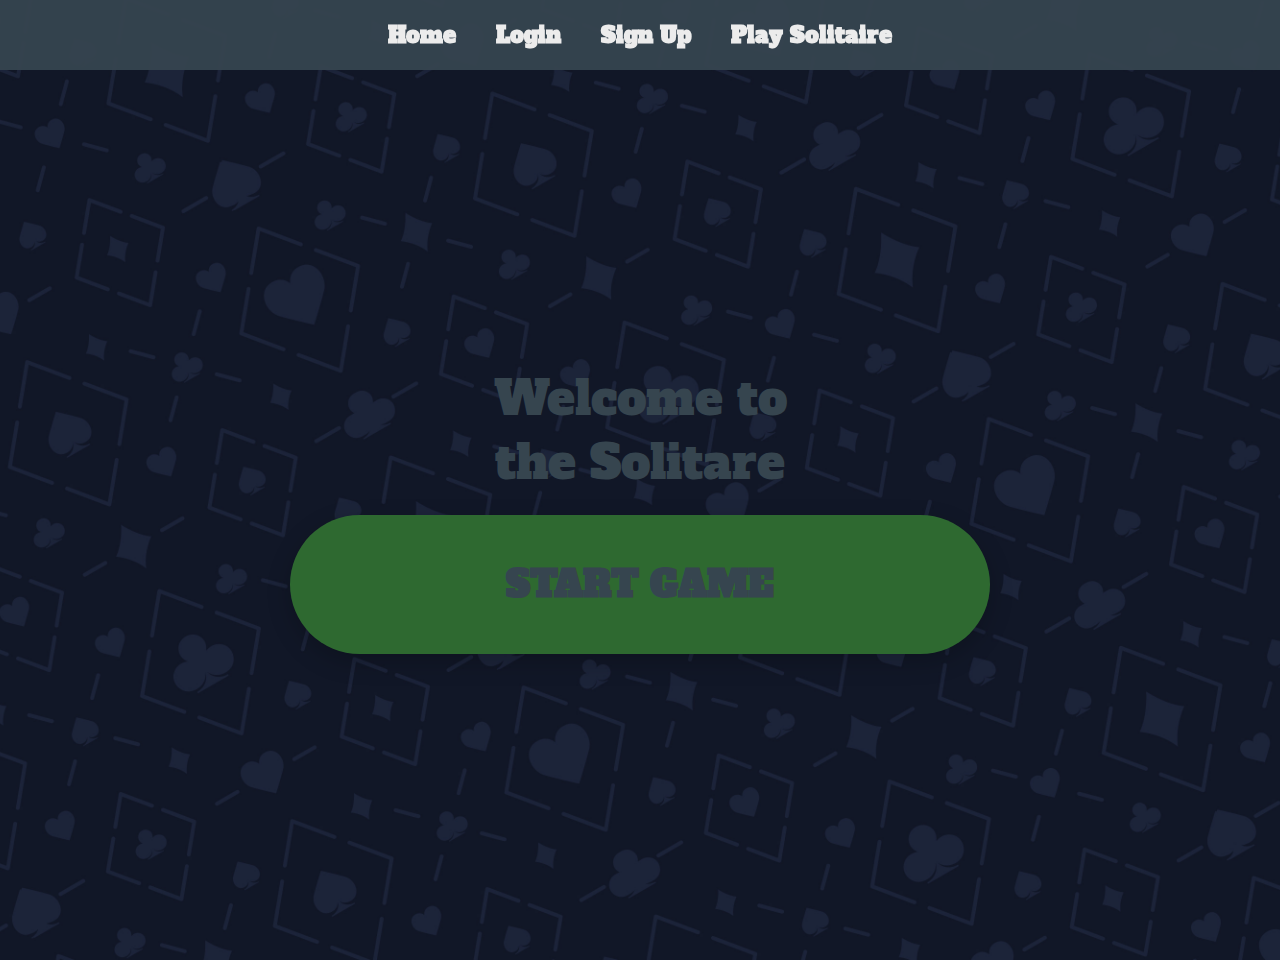
<file: solitare/index/index.html>
<!doctype html>
<html lang="en">
<head>
    <meta charset="utf-8">
    <meta name="viewport" content="width=device-width, initial-scale=1">
    <script type="text/javascript" src="index.js"></script>
    <link rel="stylesheet" href="index.css" defer>
    <title>Home-Solitaire</title>
</head>
<body>
    <nav class="navbar">
        <a href="../index/index.html">Home</a>
        <a href="../login/login.html">Login</a>
        <a href="../singup/singup.html">Sign Up</a>
        <a href="../game/solitare.html">Play Solitaire</a>
    </nav>
    <form id="'form">
    <div class="wrapper">
        <div class="title">
            <p>Welcome to</p>
            <p>the Solitare</p>
        </div>
        <div class="button">
            <button type="submit" id="start-btn">Start Game</button>
        </div>
    </div>
    </form>
</body>
</html>
</file>
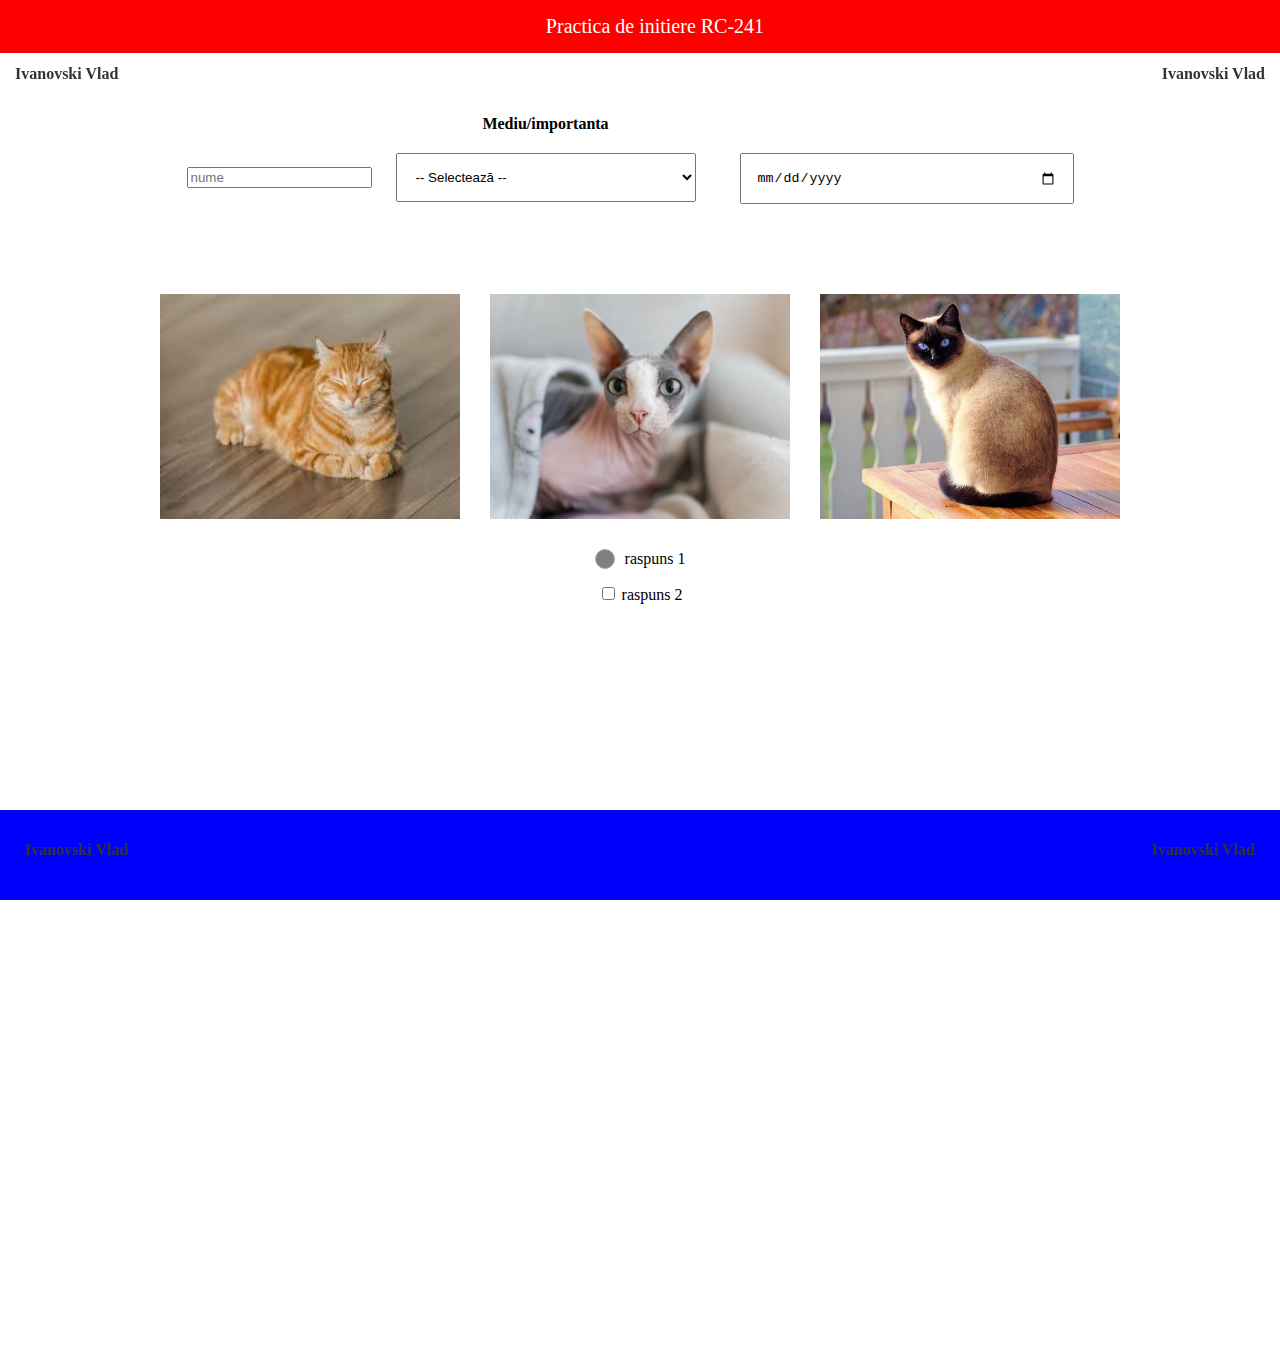
<file: HTML/practica.html>
<!DOCTYPE html>
<html lang="ro">
<head>
  <meta charset="UTF-8">
  <meta name="viewport" content="width=device-width, initial-scale=1.0">
  <title>Practica de initiere RC-241</title>
  <style>
    body 
    {
      font-family: "Comic Sans MS";
      margin: 0;
      padding: 0;
      position: relative;
      min-height: 150vh;
    }

    .navbar 
    {
      background-color: red;
      color: white;
      text-align: center;
      padding: 15px;
      font-size: 20px;
      position: fixed;
      top: 0;
      width: 100%;
      z-index: 999;
    }

    .corner-name 
    {
      position: fixed;
      color: #333;
      font-weight: bold;
      z-index: 998;
    }

    .top-left 
    { 
        top: 65px; left: 15px; 
    }

    .top-right
    { 
        top: 65px; right: 15px; 
    }

    .bottom-left-footer 
    {
        bottom: 25px; left: 25px;
    }

    .bottom-right-footer 
    { 
        bottom: 25px; right: 25px; 
    }

    .container 
    {
      padding: 90px 15px 40px;
      text-align: center;
    }

    input[type="password"], select, input[type="date"] 
    {
      margin: 20px;
      padding: 15px;
      width: 300px;
    }

    .dropdown-container 
    {
      margin-top: 25px;
      display: inline-block;
    }

    .calendar-container 
    {
      display: inline-block;
      margin-top: 25px;
    }

    .images-row 
    {
      display: flex;
      justify-content: center;
      gap: 30px;
      margin: 30px 0;
    }

    .images-row img 
    {
      width: 300px;
      height: auto;
    }

    .round-button 
    {
      width: 20px;
      height: 20px;
      border-radius: 50%;
      background-color: gray;
      border: 1px solid #aaa;
      cursor: pointer;
    }

    .round-button.active 
    {
      background-color: green;
    }

    .checkbox-section 
    {
      margin-top: 15px;
    }

    footer 
    {
        background-color: blue;
        padding: 45px;
        text-align: center;
        width: 100%;
        position: fixed;
        bottom: 0;
        z-index: 999;
        }

    .centered-row
    {
        display: flex;
        justify-content: center;
        align-items: center;
        margin-top: 20px;
        gap: 10px;
        flex-wrap: wrap;
        text-align: center;
    }

.checkbox-section 
{
  text-align: center;
  margin-top: 15px;
}
  </style>

</head>
<body>
  <div class="navbar">Practica de initiere RC-241</div>

  <div class="corner-name top-left">Ivanovski Vlad</div>
  <div class="corner-name top-right">Ivanovski Vlad</div>

    <div class="container">
        <div class="input-row">
          <input type="name" placeholder="nume" onclick="this.placeholder=''">
      
          <div class="dropdown-container">
            <label for="mediu"><strong>Mediu/importanta</strong></label><br>
            <select id="mediu">
              <option disabled selected>-- Selectează --</option>
              <option>Important</option>
              <option>Mai putin Important</option>
            </select>
          </div>
      
          <input type="date">
        </div>
      </div>

   

    <div class="images-row">
      <img src="cat1.jpg" alt="Imagine 1">
      <img src="cat2.png" alt="Imagine 2">
      <img src="cat3.png" alt="Imagine 3">
    </div>

    
      <div class="centered-row">
        <button class="round-button" onclick="toggleActive(this)"></button>
        <span>raspuns 1</span>
      </div>
      
      <div class="checkbox-section">
        <input type="checkbox" id="raspuns">
        <label for="raspuns">raspuns 2</label>
      </div>
  </div>

  <footer>
    <div class="footer"></div>
    <div class="corner-name bottom-left-footer"><p>Ivanovski Vlad</p></div>
    <div class="corner-name bottom-right-footer"><p>Ivanovski Vlad</p></div>  
  </footer>

  <script>
    function toggleActive(btn) 
    {
      btn.classList.toggle('active');
    }
  </script>
</body>
</html>
</file>
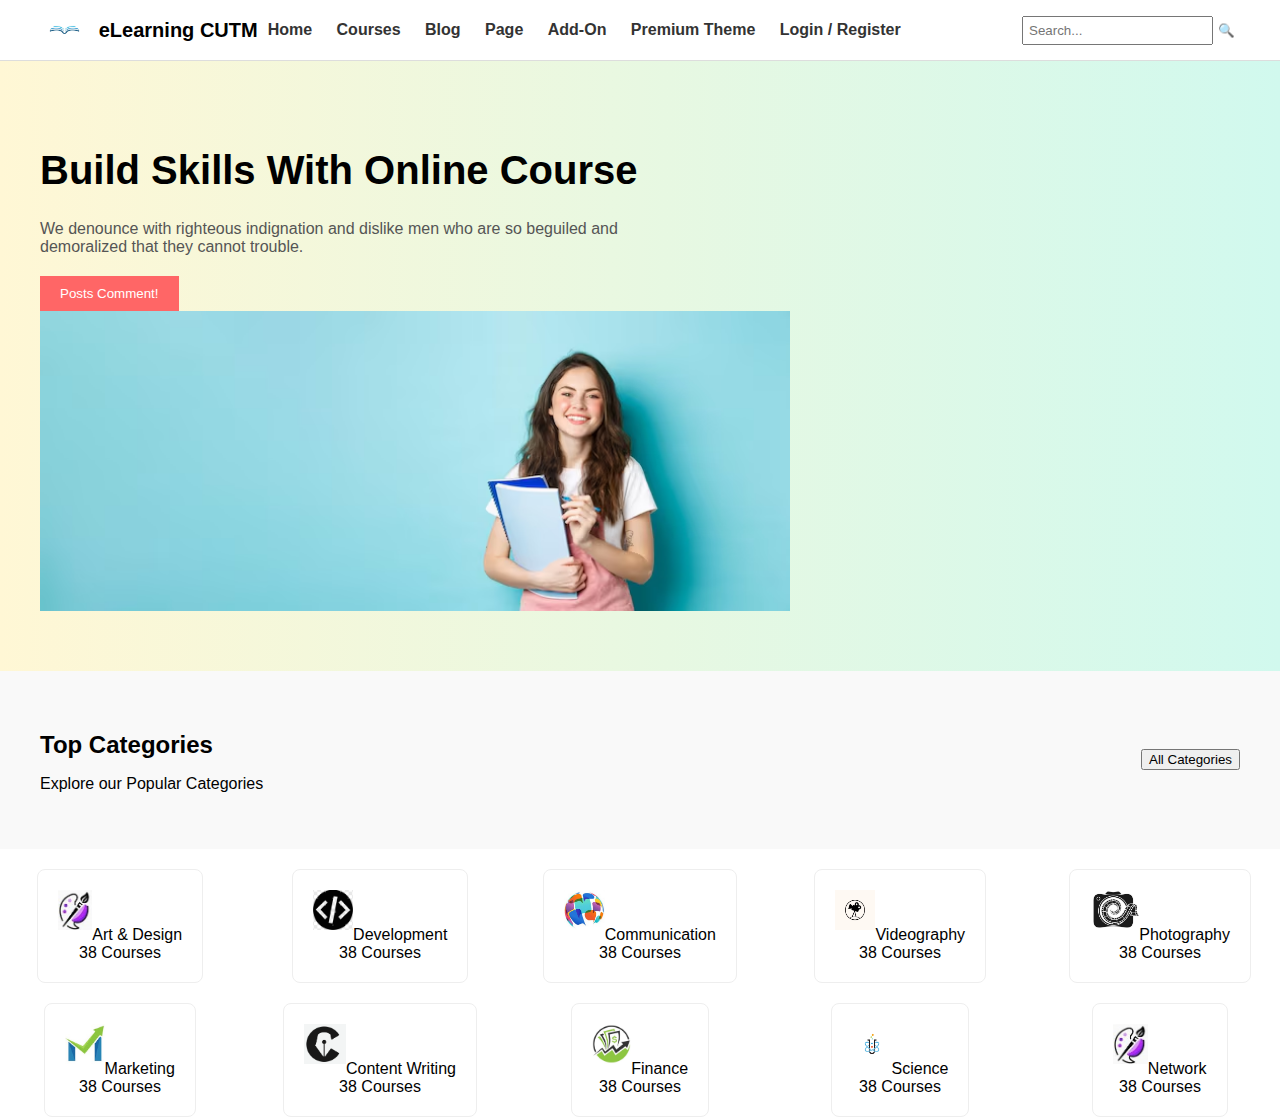
<file: HTML2/cutm.html>
<!DOCTYPE html>
<html lang="en">
<head>
  <meta charset="UTF-8">
  <meta name="viewport" content="width=device-width, initial-scale=1.0">
  <title>eLearning CUTM - Home</title>
  <style>
    body 
    {
      font-family: Arial, sans-serif;
      margin: 0;
    }
    .navbar 
    {
      display: flex;
      justify-content: space-between;
      align-items: center;
      padding: 10px 40px;
      background-color: #fff;
      border-bottom: 1px solid #ddd;
    }
    .navbar-left 
    {
      display: flex;
      align-items: center;
    }
    .site-title 
    {
      font-weight: bold;
      font-size: 20px;
      margin-left: 10px;
    }
    .navbar nav a 
    {
      margin: 0 10px;
      text-decoration: none;
      color: #333;
      font-weight: bold;
    }
    .navbar img 
    {
      height: 40px;
    }
    .search-bar 
    {
      display: flex;
      align-items: center;
    }
    .search-bar input 
    {
      padding: 5px;
    }
    .search-bar button 
    {
      padding: 5px;
      background: none;
      border: none;
      cursor: pointer;
    }
    .hero 
    {
      display: flex;
      align-items: center;
      justify-content: space-between;
      padding: 60px 40px;
      background: linear-gradient(to right, #fff7d5, #d1f9ee);
      flex-wrap: wrap;
    }
    .hero-text 
    {
      max-width: 50%;
    }
    .hero-text h1 
    {
      font-size: 40px;
    }
    .hero-text p 
    {
      margin: 20px 0;
      color: #555;
    }
    .hero-text button 
    {
      padding: 10px 20px;
      background-color: #f66;
      border: none;
      color: #fff;
      cursor: pointer;
    }
    .categories 
    {
      padding: 40px;
      background-color: #f9f9f9;
      display: flex;
      justify-content: space-between;
      align-items: center;
      flex-wrap: wrap;
    }
    .categories-left 
    {
      max-width: 70%;
    }
    .categories-right 
    {
      text-align: right;
      display: flex;
      align-items: center;
      gap: 10px;
    }
    .categories h2 
    {
      margin-bottom: 10px;
    }
    .categories-grid 
    {
      display: grid;
      grid-template-columns: repeat(5, 1fr);
      gap: 20px;
      margin-top: 20px;
      justify-items: center;
    }
    .category 
    {
      background-color: #fff;
      padding: 20px;
      border: 1px solid #eee;
      text-align: center;
      border-radius: 8px;
    }
    .category img 
    {
      height: 40px;
      margin-bottom: 10px;
    }
  </style>
</head>
<body>
  <div class="navbar">
    <div class="navbar-left">
      <img src="carte.jpg" alt="Logo">
      <span class="site-title">eLearning CUTM</span>
      <nav>
        <a href="#">Home</a>
        <a href="#">Courses</a>
        <a href="#">Blog</a>
        <a href="#">Page</a>
        <a href="#">Add-On</a>
        <a href="#">Premium Theme</a>
        <a href="#">Login / Register</a>
      </nav>
    </div>
    <div class="search-bar">
      <input type="text" placeholder="Search...">
      <button>🔍</button>
    </div>
  </div>

  <section class="hero">
    <div class="hero-text">
      <h1>Build Skills With Online Course</h1>
      <p>We denounce with righteous indignation and dislike men who are so beguiled and demoralized that they cannot trouble.</p>
      <button>Posts Comment!</button>
    </div>
    <img src="fata.png" alt="Student" height="300">
  </section>

  <section class="categories">
    <div class="categories-left">
      <h2>Top Categories</h2>
      <p>Explore our Popular Categories</p>
    </div>
    <div class="categories-right">
      <button>All Categories</button>
    </div>
  </section>

  <section class="categories-grid">
    <div class="category"><img src="arta.jpg" alt="Art">Art & Design<br>38 Courses</div>
    <div class="category"><img src="cod.jpg" alt="Development">Development<br>38 Courses</div>
    <div class="category"><img src="comunicatie.jpg" alt="Communication">Communication<br>38 Courses</div>
    <div class="category"><img src="video.png" alt="Videography">Videography<br>38 Courses</div>
    <div class="category"><img src="cinema.jpg" alt="Photography">Photography<br>38 Courses</div>
    <div class="category"><img src="marketing.jpg" alt="Marketing">Marketing<br>38 Courses</div>
    <div class="category"><img src="content.png" alt="Content Writing">Content Writing<br>38 Courses</div>
    <div class="category"><img src="finanta.jpg" alt="Finance">Finance<br>38 Courses</div>
    <div class="category"><img src="stiinta.jpg" alt="Science">Science<br>38 Courses</div>
    <div class="category"><img src="arta.jpg" alt="Network">Network<br>38 Courses</div>
  </section>
</body>
</html>
</file>
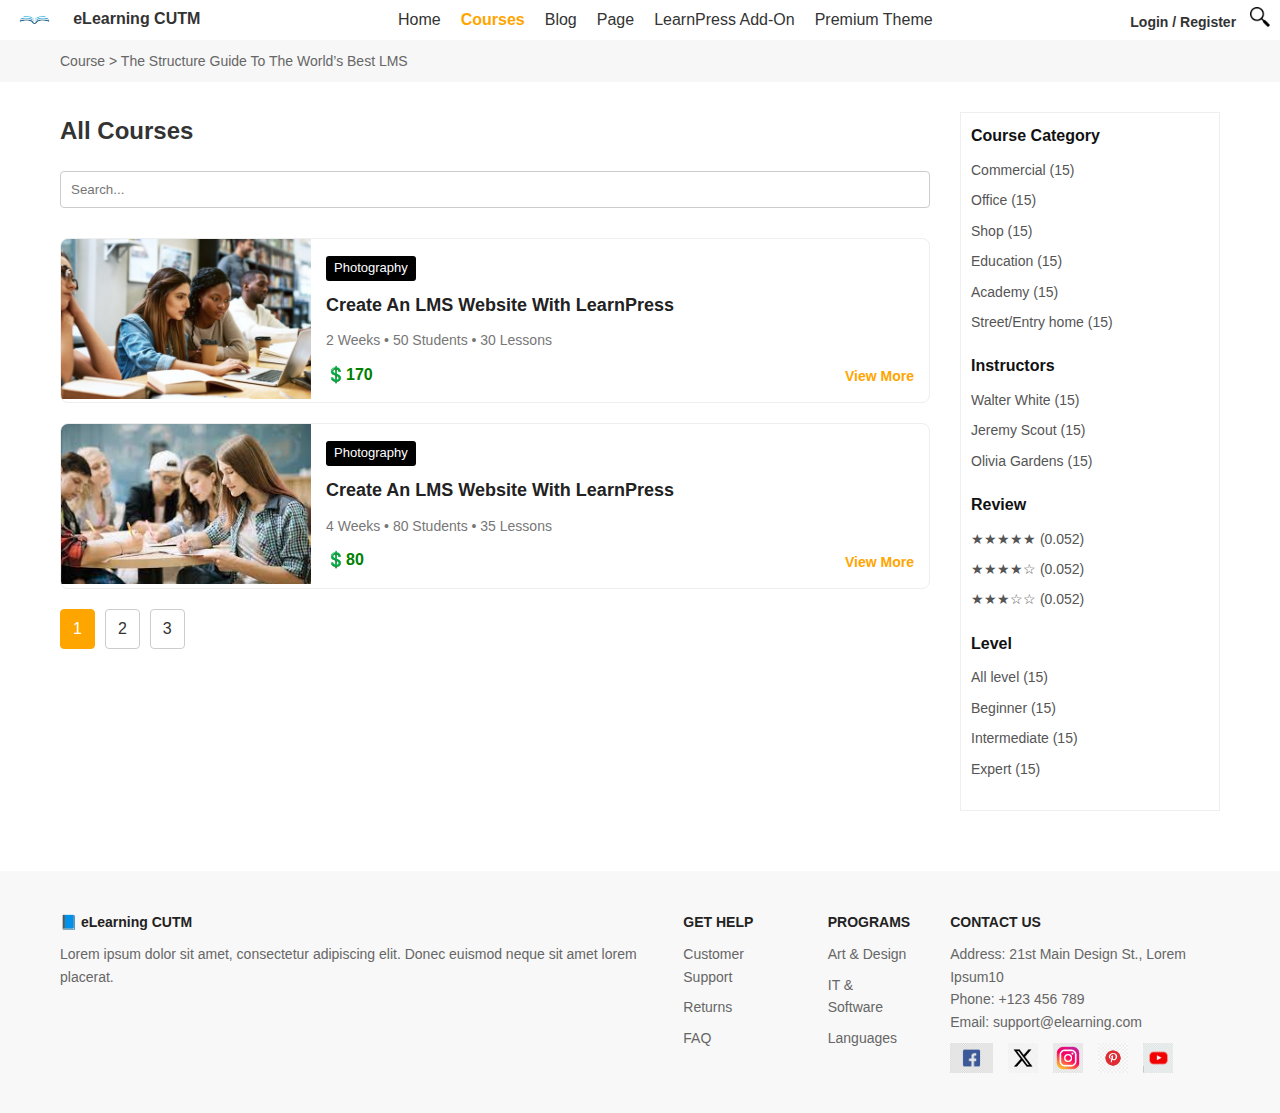
<file: HTML2/cutm_curse.html>
<!DOCTYPE html>
<html lang="en">
<head>
  <meta charset="UTF-8" />
  <meta name="viewport" content="width=device-width, initial-scale=1.0"/>
  <title>All Courses - eLearning CUTM</title>
  <style>
    * {
      margin: 0;
      padding: 0;
      box-sizing: border-box;
    }

    body {
      font-family: 'Inter', sans-serif;
      background-color: #fff;
      color: #333;
      line-height: 1.6;
    }

    a {
      text-decoration: none;
      color: inherit;
    }

    ul {
      list-style: none;
    }

    .container {
      width: 1200px;
      margin: 0 auto;
      padding: 0 20px;
    }

    .navbar {
      margin: 0 10px;
      text-decoration: none;
      color: #333;
      font-weight: bold;
      display: flex;
      justify-content: space-between;
      align-items: center;
    }

    .navbar-left img {
      height: 40px;
      width: auto;
      margin-right: 10px;
      vertical-align: middle;
    }

    .logo {
      font-weight: 700;
      font-size: 20px;
    }

    .nav-links {
      display: flex;
      gap: 20px;
    }

    .nav-links li {
      font-weight: 500;
    }

    .nav-links li.active a {
      color: orange;
      font-weight: 700;
    }

    .auth {
      font-size: 14px;
    }

    .search-icon {
      margin-left: 10px;
      cursor: pointer;
    }

    .breadcrumb {
      background: #f7f7f7;
      padding: 10px 0;
      font-size: 14px;
      color: #666;
    }

    .main-content {
      display: flex;
      flex-direction: row-reverse; /* Swaps sidebar to the right */
      margin: 30px auto;
      gap: 30px;
    }

    .sidebar {
      width: 260px;
      background: #fff;
      padding: 10px;
      border: 1px solid #eee;
    }

    .sidebar h3 {
      font-size: 16px;
      margin-bottom: 10px;
      color: #111;
    }

    .sidebar ul {
      margin-bottom: 20px;
    }

    .sidebar li {
      font-size: 14px;
      margin-bottom: 8px;
      color: #555;
    }

    .courses {
      flex: 1;
    }

    .courses h2 {
      font-size: 24px;
      margin-bottom: 20px;
    }

    .search-bar input {
      width: 100%;
      padding: 10px;
      margin-bottom: 30px;
      border: 1px solid #ccc;
      border-radius: 4px;
    }

    .course-card {
      display: flex;
      border: 1px solid #eee;
      border-radius: 8px;
      overflow: hidden;
      margin-bottom: 20px;
      transition: box-shadow 0.3s;
    }

    .course-card:hover {
      box-shadow: 0 2px 10px rgba(0, 0, 0, 0.05);
    }

    .course-card img {
      width: 250px;
      height: 160px;
      object-fit: cover;
    }

    .course-details {
      padding: 15px;
      position: relative;
      flex: 1;
    }

    .course-details .label {
      display: inline-block;
      font-size: 13px;
      background: #000;
      color: #fff;
      padding: 2px 8px;
      border-radius: 3px;
      margin-bottom: 10px;
    }

    .course-details h3 {
      font-size: 18px;
      margin-bottom: 10px;
      color: #222;
    }

    .meta {
      font-size: 14px;
      color: #777;
      margin-bottom: 10px;
    }

    .price {
      font-weight: bold;
      color: green;
    }

    .view-more {
      position: absolute;
      bottom: 15px;
      right: 15px;
      color: orange;
      font-weight: 600;
      font-size: 14px;
    }

    .pagination {
      margin-top: 20px;
      display: flex;
      gap: 10px;
    }

    .pagination a {
      padding: 6px 12px;
      border: 1px solid #ccc;
      border-radius: 4px;
      color: #333;
      font-weight: 500;
    }

    .pagination a.active {
      background: orange;
      color: white;
      border-color: orange;
    }

    .footer {
      background: #f8f8f8;
      margin-top: 60px;
      padding: 40px 0;
      font-size: 14px;
      color: #666;
    }

    .footer-content {
      display: flex;
      justify-content: space-between;
      gap: 40px;
    }

    .footer h4 {
      margin-bottom: 10px;
      color: #222;
      font-weight: 600;
    }

    .footer ul li {
      margin-bottom: 8px;
    }

    .socials {
      margin-top: 10px;
      font-size: 18px;
      display: flex;
      gap: 15px;
    }

    .socials img {
      height: 30px;
      width: auto;
      cursor: pointer;
    }
    .search-icon {
  margin-left: 10px;
  cursor: pointer;
  height: 20px;   /* sau altă valoare, gen 16px */
  width: 20px;
  object-fit: contain;
}
  </style>
</head>
<body>

  <header class="navbar">
    <div class="navbar-left">
      <img src="carte.jpg" alt="Logo">
      <span class="site-title">eLearning CUTM</span>
    </div>
    <ul class="nav-links">
      <li><a href="index.html">Home</a></li>
      <li class="active"><a href="courses.html">Courses</a></li>
      <li><a href="#">Blog</a></li>
      <li><a href="#">Page</a></li>
      <li><a href="#">LearnPress Add-On</a></li>
      <li><a href="#">Premium Theme</a></li>
    </ul>
    <div class="auth">
        Login / Register
        <img src="lupa.png" alt="Search" class="search-icon">
      </div>
  </header>

  <div class="breadcrumb">
    <div class="container">
      <p>Course > The Structure Guide To The World’s Best LMS</p>
    </div>
  </div>

  <main class="container main-content">
    <aside class="sidebar">
      <h3>Course Category</h3>
      <ul>
        <li>Commercial (15)</li>
        <li>Office (15)</li>
        <li>Shop (15)</li>
        <li>Education (15)</li>
        <li>Academy (15)</li>
        <li>Street/Entry home (15)</li>
      </ul>

      <h3>Instructors</h3>
      <ul>
        <li>Walter White (15)</li>
        <li>Jeremy Scout (15)</li>
        <li>Olivia Gardens (15)</li>
      </ul>

      <h3>Review</h3>
      <ul>
        <li>★★★★★ (0.052)</li>
        <li>★★★★☆ (0.052)</li>
        <li>★★★☆☆ (0.052)</li>
      </ul>

      <h3>Level</h3>
      <ul>
        <li>All level (15)</li>
        <li>Beginner (15)</li>
        <li>Intermediate (15)</li>
        <li>Expert (15)</li>
      </ul>
    </aside>

    <section class="courses">
      <h2>All Courses</h2>
      <div class="search-bar">
        <input type="text" placeholder="Search..." />
      </div>

      <div class="course-card">
        <img src="cursa1.jpg" alt="Course Thumbnail" />
        <div class="course-details">
          <span class="label">Photography</span>
          <h3>Create An LMS Website With LearnPress</h3>
          <div class="meta">
            <span>2 Weeks</span> • <span>50 Students</span> • <span>30 Lessons</span>
          </div>
          <div class="price">💲170 </div>
          <a href="#" class="view-more">View More</a>
        </div>
      </div>

      <div class="course-card">
        <img src="cursa2.jpg" alt="Course Thumbnail" />
        <div class="course-details">
          <span class="label">Photography</span>
          <h3>Create An LMS Website With LearnPress</h3>
          <div class="meta">
            <span>4 Weeks</span> • <span>80 Students</span> • <span>35 Lessons</span>
          </div>
          <div class="price">💲80 </div>
          <a href="#" class="view-more">View More</a>
        </div>
      </div>

      <div class="pagination">
        <a href="#" class="active">1</a>
        <a href="#">2</a>
        <a href="#">3</a>
      </div>
    </section>
  </main>

  <footer class="footer">
    <div class="container footer-content">
      <div>
        <h4>📘 eLearning CUTM</h4>
        <p>Lorem ipsum dolor sit amet, consectetur adipiscing elit. Donec euismod neque sit amet lorem placerat.</p>
      </div>
      <div>
        <h4>GET HELP</h4>
        <ul>
          <li>Customer Support</li>
          <li>Returns</li>
          <li>FAQ</li>
        </ul>
      </div>
      <div>
        <h4>PROGRAMS</h4>
        <ul>
          <li>Art & Design</li>
          <li>IT & Software</li>
          <li>Languages</li>
        </ul>
      </div>
      <div>
        <h4>CONTACT US</h4>
        <p>Address: 21st Main Design St., Lorem Ipsum10</p>
        <p>Phone: +123 456 789</p>
        <p>Email: support@elearning.com</p>
        <div class="socials">
          <img src="facebook.jpg" alt="Facebook">
          <img src="x.jpg" alt="Twitter">
          <img src="instrgram.jpg" alt="Instagram">
          <img src="pinterest.jpg" alt="LinkedIn">
          <img src="yt.jpg" alt="YouTube">
        </div>
      </div>
    </div>
  </footer>

</body>
</html>
</file>
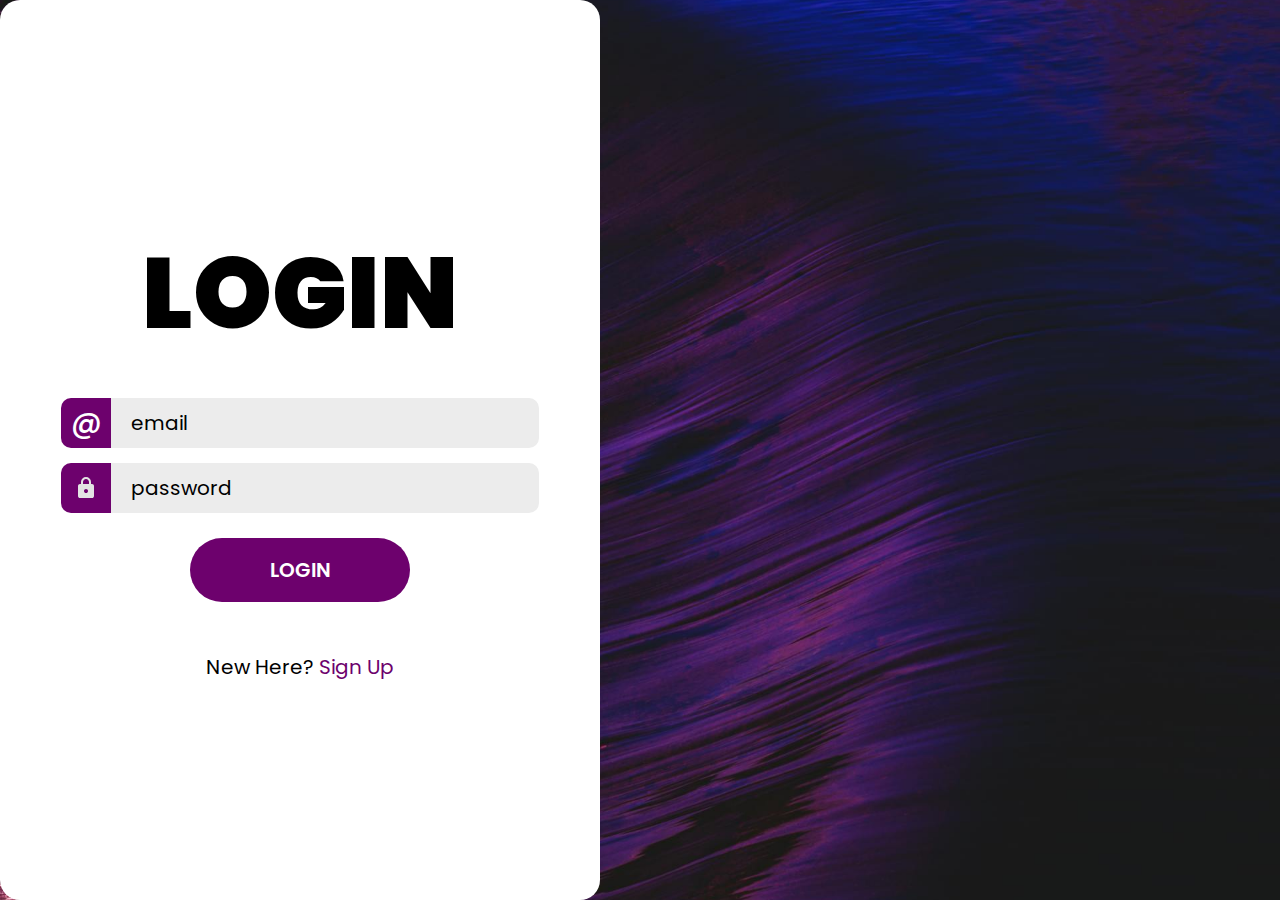
<file: HTML3/Login.html>
<!DOCTYPE html>
<html lang="eng">
    <head>
        <meta charset="UTF-8">
        <meta name="viewport" content="width=device-width, initial-scale=1.0">
        <title>Login</title>
        <link rel="stylesheet" href="style.css">
        <script type="text/javascript" src="validation.js" defer></script>
    </head>
    <body>
        <div class="wrapper">
            <h1>Login</h1>
            <p id="error-message"></p>
            <form id="form">
                <div>
                    <label for="email-input">
                        <span>@</span>
                    </label>
                    <input type="email" name="email" id="email-input" placeholder="email">
                </div>
                <div>
                    <label for="password-input">
                        <svg xmlns="http://www.w3.org/2000/svg" height="24px" viewBox="0 -960 960 960" width="24px" fill="#e3e3e3"><path d="M240-80q-33 0-56.5-23.5T160-160v-400q0-33 23.5-56.5T240-640h40v-80q0-83 58.5-141.5T480-920q83 0 141.5 58.5T680-720v80h40q33 0 56.5 23.5T800-560v400q0 33-23.5 56.5T720-80H240Zm240-200q33 0 56.5-23.5T560-360q0-33-23.5-56.5T480-440q-33 0-56.5 23.5T400-360q0 33 23.5 56.5T480-280ZM360-640h240v-80q0-50-35-85t-85-35q-50 0-85 35t-35 85v80Z"/></svg>
                    </label>
                    <input type="password" name="password" id="password-input" placeholder="password">
                </div>
                <button type="submit">Login</button>
                </button>
            </form>
            <p>New Here? <a href="singup.html">Sign Up</a></p>
        </div>
    </body>
</html>
</file>
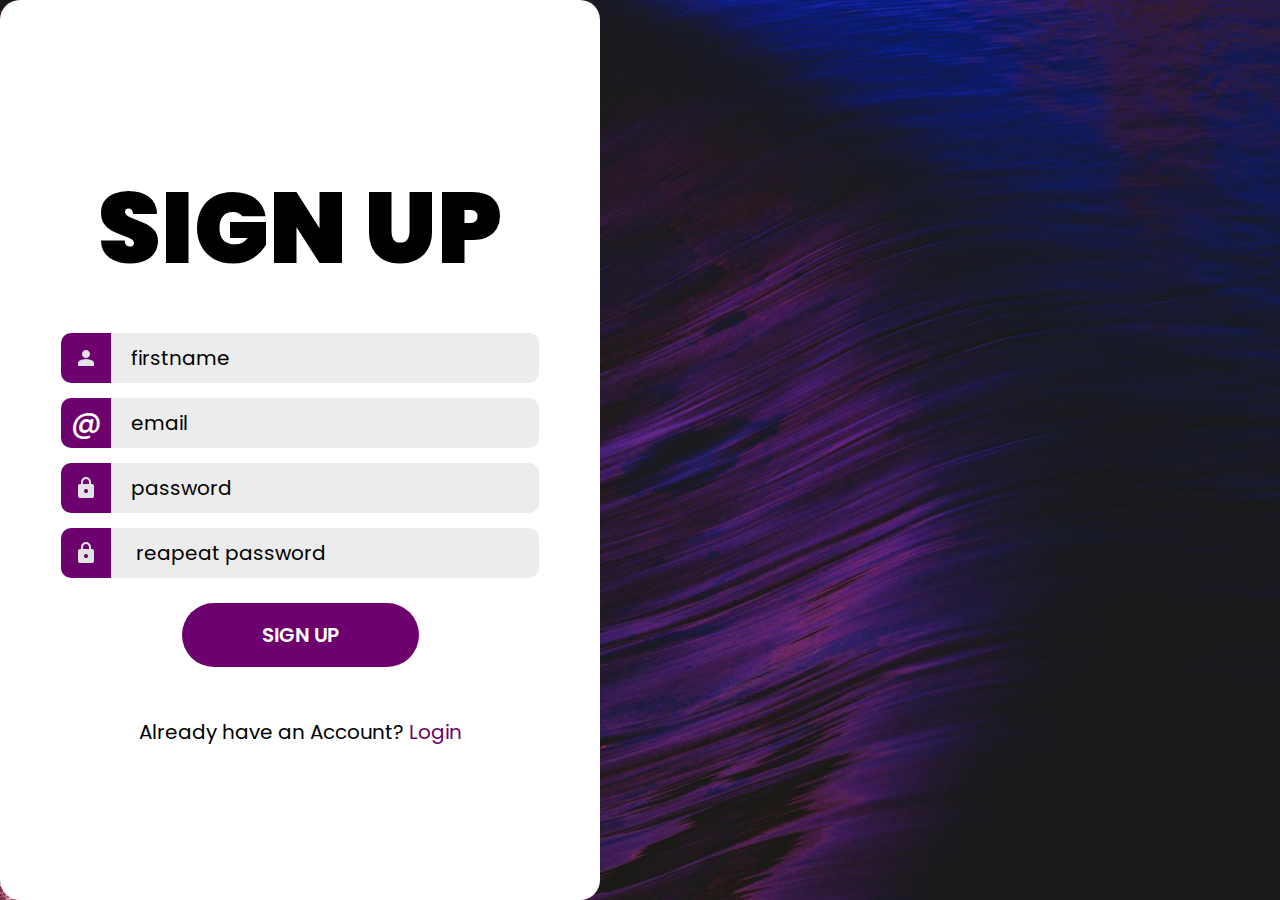
<file: HTML3/singup.html>
<!DOCTYPE html>
<html lang="eng">
    <head>
        <meta charset="UTF-8">
        <meta name="viewport" content="width=device-width, initial-scale=1.0">
        <title>Sign Up</title>
        <link rel="stylesheet" href="style.css">
        <script type="text/javascript" src="validation.js" defer></script>
    </head>
    <body>
        <div class="wrapper">
            <h1>Sign Up</h1>
            <p id="error-message"></p>
            <form id="form">
                <div>
                    <label for="firstname-input">
                        <svg xmlns="http://www.w3.org/2000/svg" height="24px" viewBox="0 -960 960 960" width="24px" fill="#e3e3e3"><path d="M480-480q-66 0-113-47t-47-113q0-66 47-113t113-47q66 0 113 47t47 113q0 66-47 113t-113 47ZM160-160v-112q0-34 17.5-62.5T224-378q62-31 126-46.5T480-440q66 0 130 15.5T736-378q29 15 46.5 43.5T800-272v112H160Z"/></svg>  
                    </label>
                    <input type="text" name="firstname" id="firstname-input" placeholder="firstname">
                </div>
                <div>
                    <label for="email-input">
                        <span>@</span>
                    </label>
                    <input type="email" name="email" id="email-input" placeholder="email">
                </div>
                <div>
                    <label for="password-input">
                        <svg xmlns="http://www.w3.org/2000/svg" height="24px" viewBox="0 -960 960 960" width="24px" fill="#e3e3e3"><path d="M240-80q-33 0-56.5-23.5T160-160v-400q0-33 23.5-56.5T240-640h40v-80q0-83 58.5-141.5T480-920q83 0 141.5 58.5T680-720v80h40q33 0 56.5 23.5T800-560v400q0 33-23.5 56.5T720-80H240Zm240-200q33 0 56.5-23.5T560-360q0-33-23.5-56.5T480-440q-33 0-56.5 23.5T400-360q0 33 23.5 56.5T480-280ZM360-640h240v-80q0-50-35-85t-85-35q-50 0-85 35t-35 85v80Z"/></svg>
                    </label>
                    <input type="password" name="password" id="password-input" placeholder="password">
                </div>
                <div>
                    <label for="repeat-password-input">
                        <svg xmlns="http://www.w3.org/2000/svg" height="24px" viewBox="0 -960 960 960" width="24px" fill="#e3e3e3"><path d="M240-80q-33 0-56.5-23.5T160-160v-400q0-33 23.5-56.5T240-640h40v-80q0-83 58.5-141.5T480-920q83 0 141.5 58.5T680-720v80h40q33 0 56.5 23.5T800-560v400q0 33-23.5 56.5T720-80H240Zm240-200q33 0 56.5-23.5T560-360q0-33-23.5-56.5T480-440q-33 0-56.5 23.5T400-360q0 33 23.5 56.5T480-280ZM360-640h240v-80q0-50-35-85t-85-35q-50 0-85 35t-35 85v80Z"/></svg>
                    </label>
                    <input type="password" name="repeat-password" id="repeat-password-input" placeholder=" reapeat password">
                </div>
                <button type="submit">Sign Up</button>
            </form>
            <p>Already have an Account? <a href="login.html">Login</a></p>
        </div>
    </body>
</html>
</file>
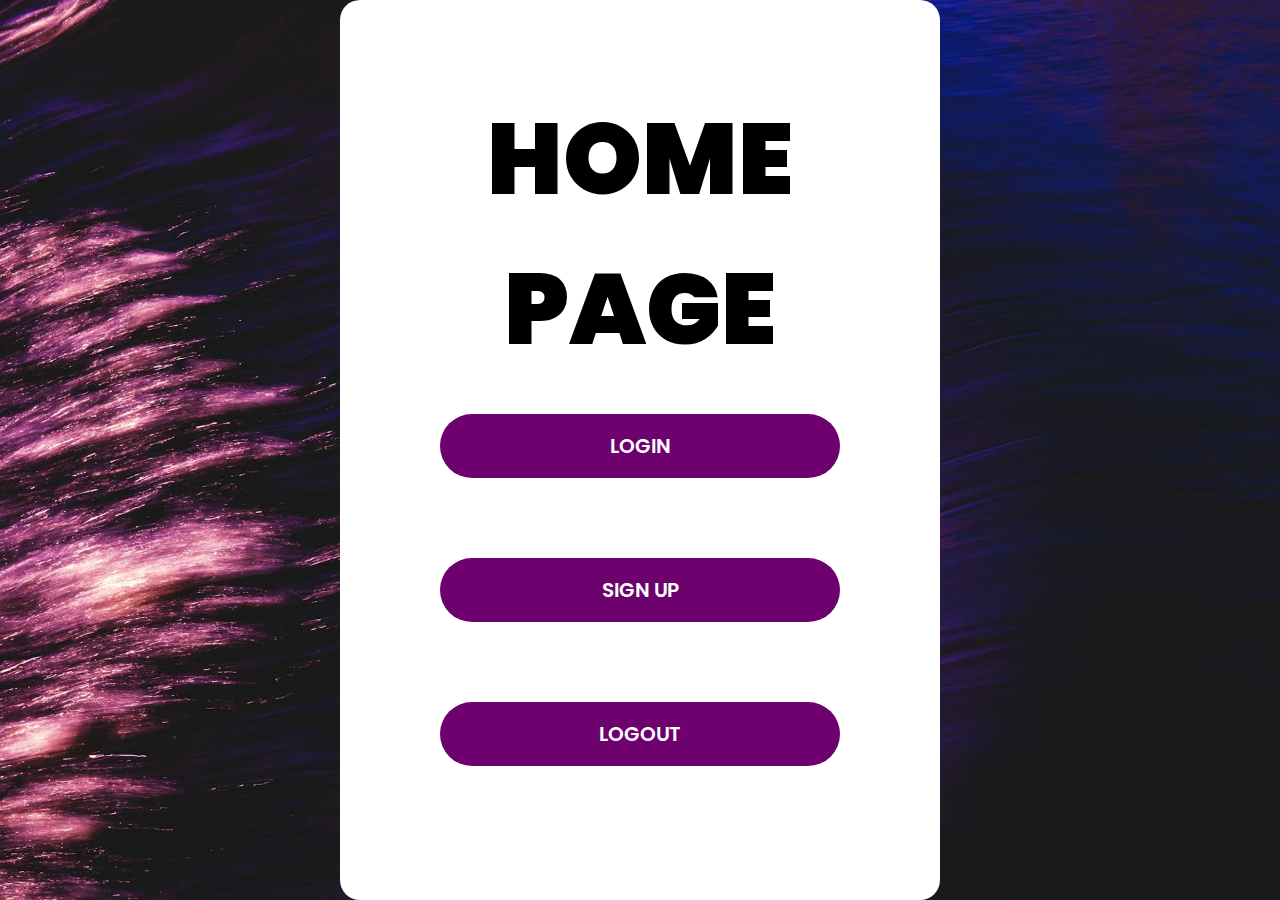
<file: HTML3/index/home.html>
<!DOCTYPE html>
<html lang="eng">
<head>
    <meta charset="UTF-8">
    <meta name="viewport" content="width=device-width, initial-scale=1.0">
    <title>Home</title>
    <link rel="stylesheet" href="index.css">
    <script type="text/javascript" src="index.js" defer></script>
</head>
<body>
    <div class="wrapper">
        <h1>Home Page</h1>
        <button id="login-button">Login</button>
        <button id="signup-button">Sign Up</button>
        <button id="logout-button">Logout</button>
    </div>
</body>
</html>
</file>
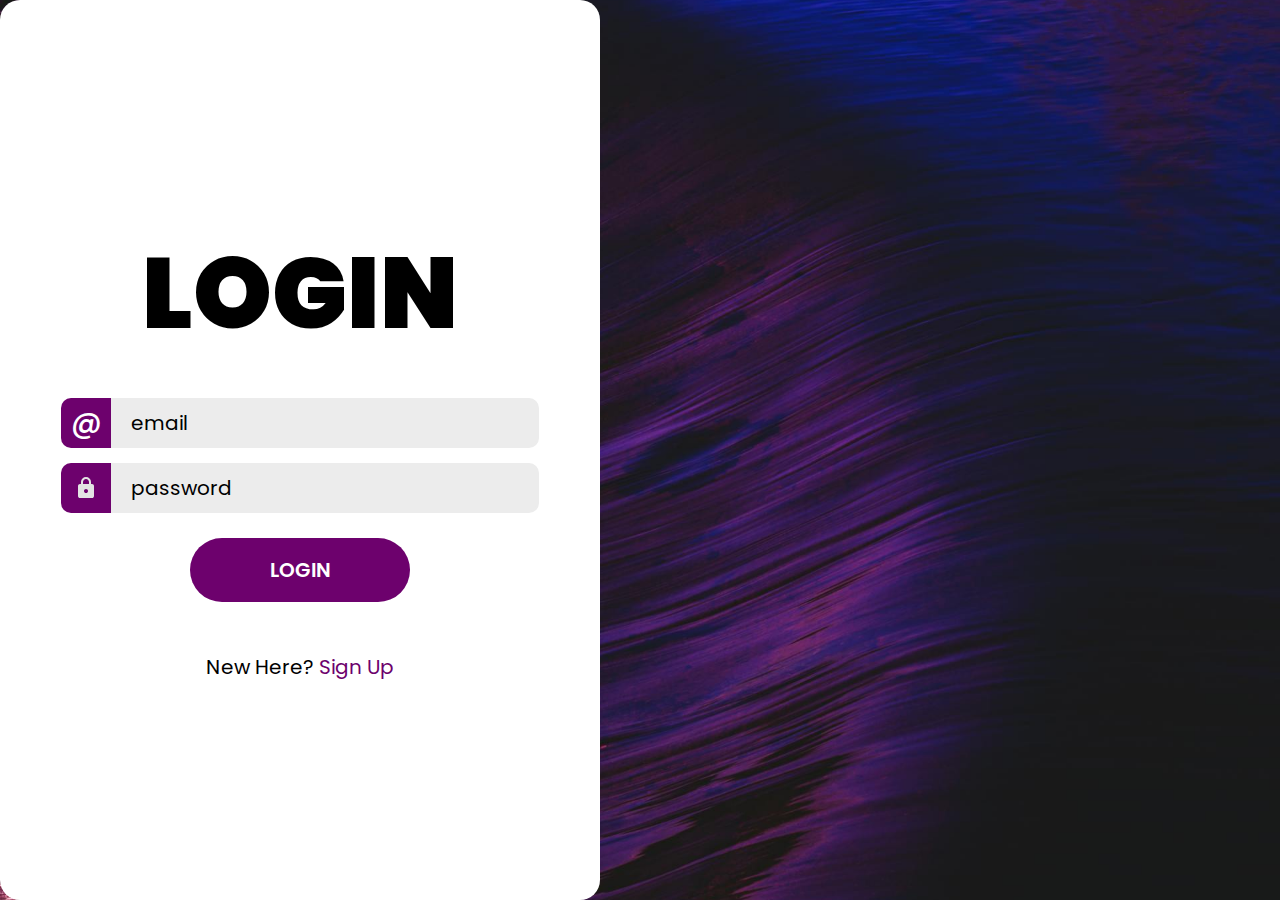
<file: HTML3/logare/Login.html>
<!DOCTYPE html>
<html lang="eng">
    <head>
        <meta charset="UTF-8">
        <meta name="viewport" content="width=device-width, initial-scale=1.0">
        <title>Login</title>
        <link rel="stylesheet" href="login.css">
        <script type="text/javascript" src="login.js" defer></script>
    </head>
    <body>
        <div class="wrapper">
            <h1>Login</h1>
            <p id="error-message"></p>
            <form id="form">
                <div>
                    <label for="email-input">
                        <span>@</span>
                    </label>
                    <input type="email" name="email" id="email-input" placeholder="email">
                </div>
                <div>
                    <label for="password-input">
                        <svg xmlns="http://www.w3.org/2000/svg" height="24px" viewBox="0 -960 960 960" width="24px" fill="#e3e3e3"><path d="M240-80q-33 0-56.5-23.5T160-160v-400q0-33 23.5-56.5T240-640h40v-80q0-83 58.5-141.5T480-920q83 0 141.5 58.5T680-720v80h40q33 0 56.5 23.5T800-560v400q0 33-23.5 56.5T720-80H240Zm240-200q33 0 56.5-23.5T560-360q0-33-23.5-56.5T480-440q-33 0-56.5 23.5T400-360q0 33 23.5 56.5T480-280ZM360-640h240v-80q0-50-35-85t-85-35q-50 0-85 35t-35 85v80Z"/></svg>
                    </label>
                    <input type="password" name="password" id="password-input" placeholder="password">
                </div>
                <button type="submit">Login</button>
                </button>
            </form>
            <p>New Here? <a href="singup.html">Sign Up</a></p>
        </div>
    </body>
</html>
</file>
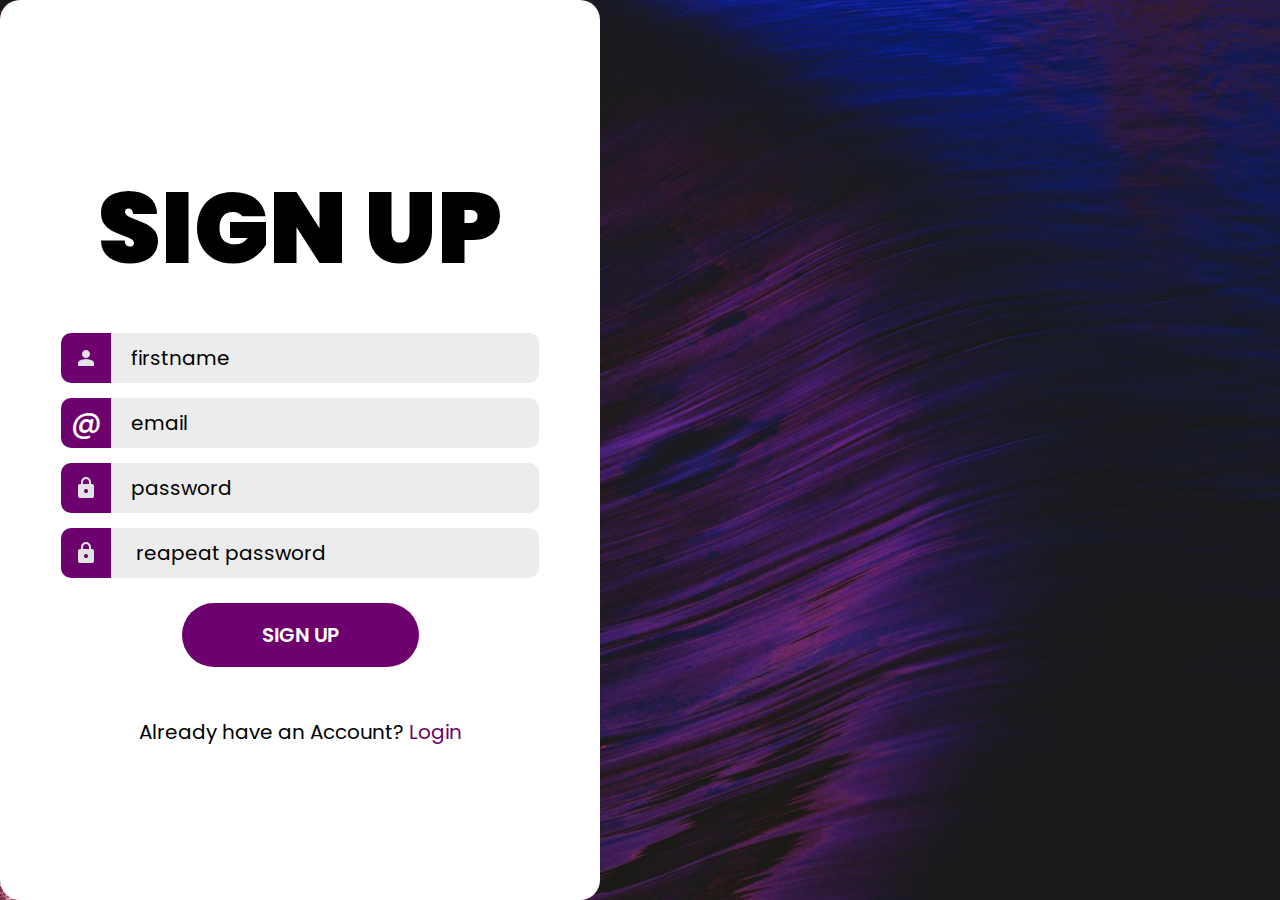
<file: HTML3/register/signup.html>
<!DOCTYPE html>
<html lang="eng">
    <head>
        <meta charset="UTF-8">
        <meta name="viewport" content="width=device-width, initial-scale=1.0">
        <title>Sign Up</title>
        <link rel="stylesheet" href="signup.css">
        <script type="text/javascript" src="signup.js" defer></script>

    </head>
    <body>
        <div class="wrapper">
            <h1>Sign Up</h1>
            <p id="error-message"></p>
            <form id="form">
                <div>
                    <label for="firstname-input">
                        <svg xmlns="http://www.w3.org/2000/svg" height="24px" viewBox="0 -960 960 960" width="24px" fill="#e3e3e3"><path d="M480-480q-66 0-113-47t-47-113q0-66 47-113t113-47q66 0 113 47t47 113q0 66-47 113t-113 47ZM160-160v-112q0-34 17.5-62.5T224-378q62-31 126-46.5T480-440q66 0 130 15.5T736-378q29 15 46.5 43.5T800-272v112H160Z"/></svg>  
                    </label>
                    <input type="text" name="firstname" id="firstname-input" placeholder="firstname">
                </div>
                <div>
                    <label for="email-input">
                        <span>@</span>
                    </label>
                    <input type="email" name="email" id="email-input" placeholder="email">
                </div>
                <div>
                    <label for="password-input">
                        <svg xmlns="http://www.w3.org/2000/svg" height="24px" viewBox="0 -960 960 960" width="24px" fill="#e3e3e3"><path d="M240-80q-33 0-56.5-23.5T160-160v-400q0-33 23.5-56.5T240-640h40v-80q0-83 58.5-141.5T480-920q83 0 141.5 58.5T680-720v80h40q33 0 56.5 23.5T800-560v400q0 33-23.5 56.5T720-80H240Zm240-200q33 0 56.5-23.5T560-360q0-33-23.5-56.5T480-440q-33 0-56.5 23.5T400-360q0 33 23.5 56.5T480-280ZM360-640h240v-80q0-50-35-85t-85-35q-50 0-85 35t-35 85v80Z"/></svg>
                    </label>
                    <input type="password" name="password" id="password-input" placeholder="password">
                </div>
                <div>
                    <label for="repeat-password-input">
                        <svg xmlns="http://www.w3.org/2000/svg" height="24px" viewBox="0 -960 960 960" width="24px" fill="#e3e3e3"><path d="M240-80q-33 0-56.5-23.5T160-160v-400q0-33 23.5-56.5T240-640h40v-80q0-83 58.5-141.5T480-920q83 0 141.5 58.5T680-720v80h40q33 0 56.5 23.5T800-560v400q0 33-23.5 56.5T720-80H240Zm240-200q33 0 56.5-23.5T560-360q0-33-23.5-56.5T480-440q-33 0-56.5 23.5T400-360q0 33 23.5 56.5T480-280ZM360-640h240v-80q0-50-35-85t-85-35q-50 0-85 35t-35 85v80Z"/></svg>
                    </label>
                    <input type="password" name="repeat-password" id="repeat-password-input" placeholder=" reapeat password">
                </div>
                <button type="submit">Sign Up</button>
            </form>
            <p>Already have an Account? <a href="login.html">Login</a></p>
        </div>
    </body>
</html>
</file>
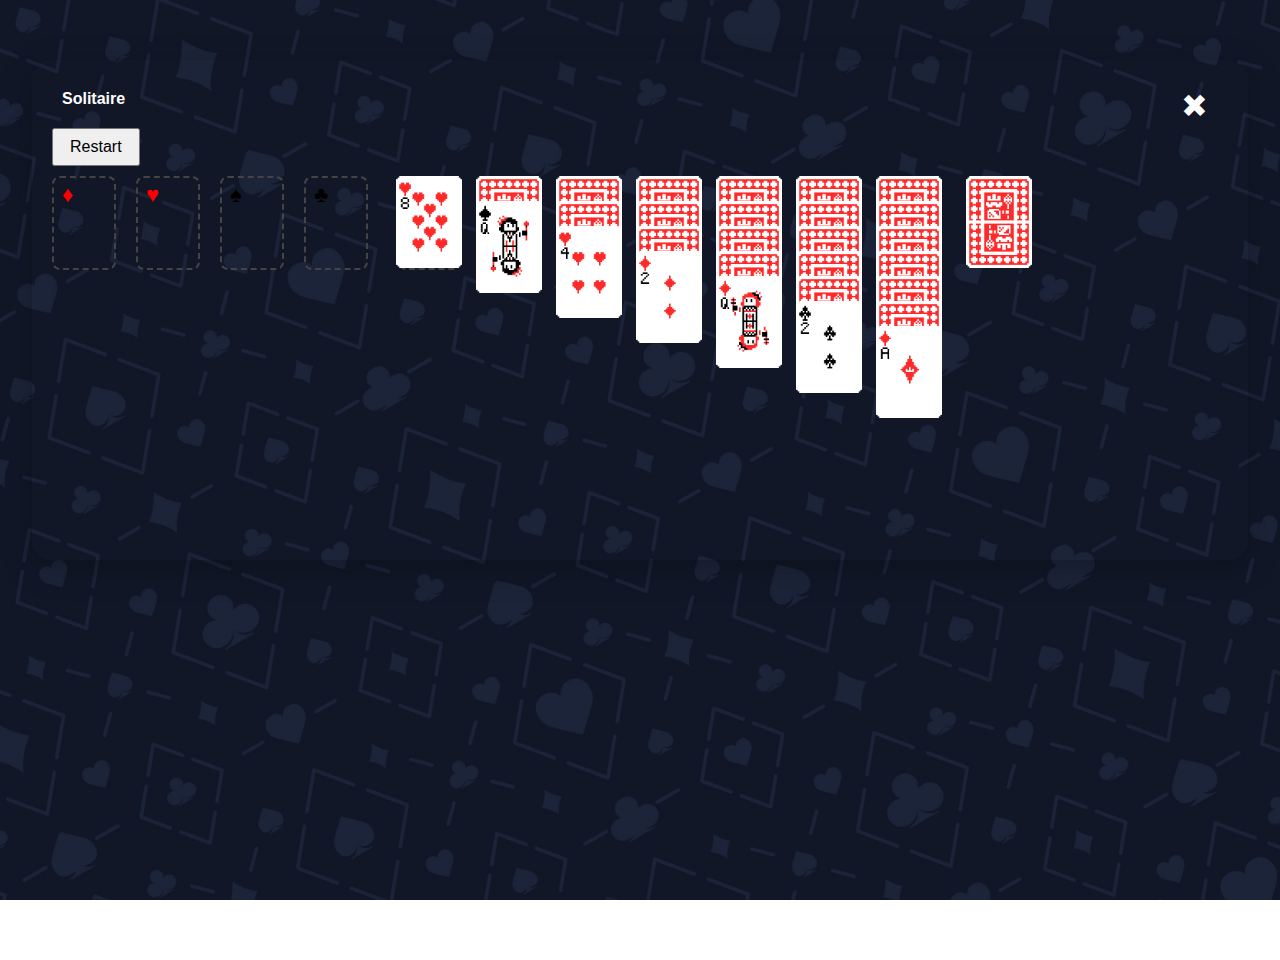
<file: solitare/game/solitare.html>
<!doctype html>
<html lang="en">
<head>
    <meta charset="utf-8">
    <meta name="viewport" content="width=device-width, initial-scale=1">
    <script type="module" src="solitare.js"></script>
    <link rel="stylesheet" href="solitare.css">
    <title>Solitaire</title>
</head>
<body>
    <div class="window">
        <div class="in-window">
            <div class="head-window">
                <div class="head-window-icon"></div>
                Solitaire
                <button type="button" class="exit-game" id="exit-game" title="Exit Game">✖</button>
            </div>
            <div class="actions">
                <button type="button" id="reset" class="new-game">Restart</button>
            </div>
            <div class="content-window">
                <div class="in-content-window">
                    <div class="solitaire" id="solitaire">
                        <div id="finish" class="finish-deck"></div>
                        <div id="board" class="board-deck"></div>
                        <div class="deck">
                            <div id="deck-pile" class="deck-pile"></div>
                            <div id="deck-deal" class="deck-deal"></div>
                        </div>
                    </div>
                </div>
            </div>
        </div>
    </div>
</body>
</html>
</file>
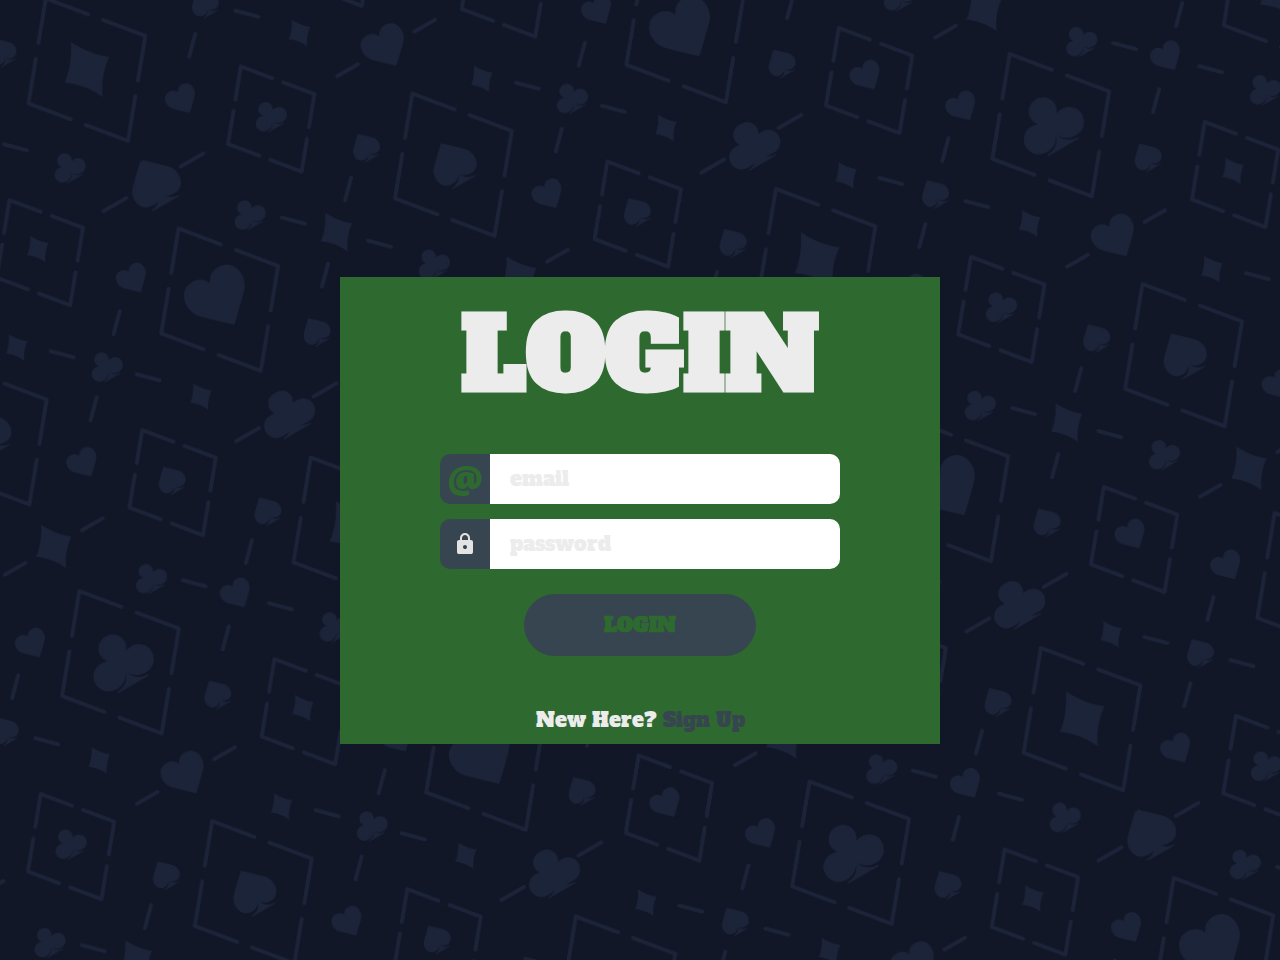
<file: solitare/login/login.html>
<!DOCTYPE html>
<html lang="eng">
    <head>
        <meta charset="UTF-8">
        <meta name="viewport" content="width=device-width, initial-scale=1.0">
        <title>Login</title>
        <link rel="stylesheet" href="login.css">
        <script type="text/javascript" src="login.js" defer></script>
    </head>
    <body>
        <div class="wrapper">
            <h1>Login</h1>
            <p id="error-message"></p>
            <form id="form">
                <div>
                    <label for="email-input">
                        <span>@</span>
                    </label>
                    <input type="email" name="email" id="email-input" placeholder="email">
                </div>
                <div>
                    <label for="password-input">
                        <svg xmlns="http://www.w3.org/2000/svg" height="24px" viewBox="0 -960 960 960" width="24px" fill="#e3e3e3"><path d="M240-80q-33 0-56.5-23.5T160-160v-400q0-33 23.5-56.5T240-640h40v-80q0-83 58.5-141.5T480-920q83 0 141.5 58.5T680-720v80h40q33 0 56.5 23.5T800-560v400q0 33-23.5 56.5T720-80H240Zm240-200q33 0 56.5-23.5T560-360q0-33-23.5-56.5T480-440q-33 0-56.5 23.5T400-360q0 33 23.5 56.5T480-280ZM360-640h240v-80q0-50-35-85t-85-35q-50 0-85 35t-35 85v80Z"/></svg>
                    </label>
                    <input type="password" name="password" id="password-input" placeholder="password">
                </div>
                <button type="submit">Login</button>
                </button>
            </form>
            <p>New Here? <a href="../singup/singup.html">Sign Up</a></p>
        </div>
    </body>
</html>
</file>
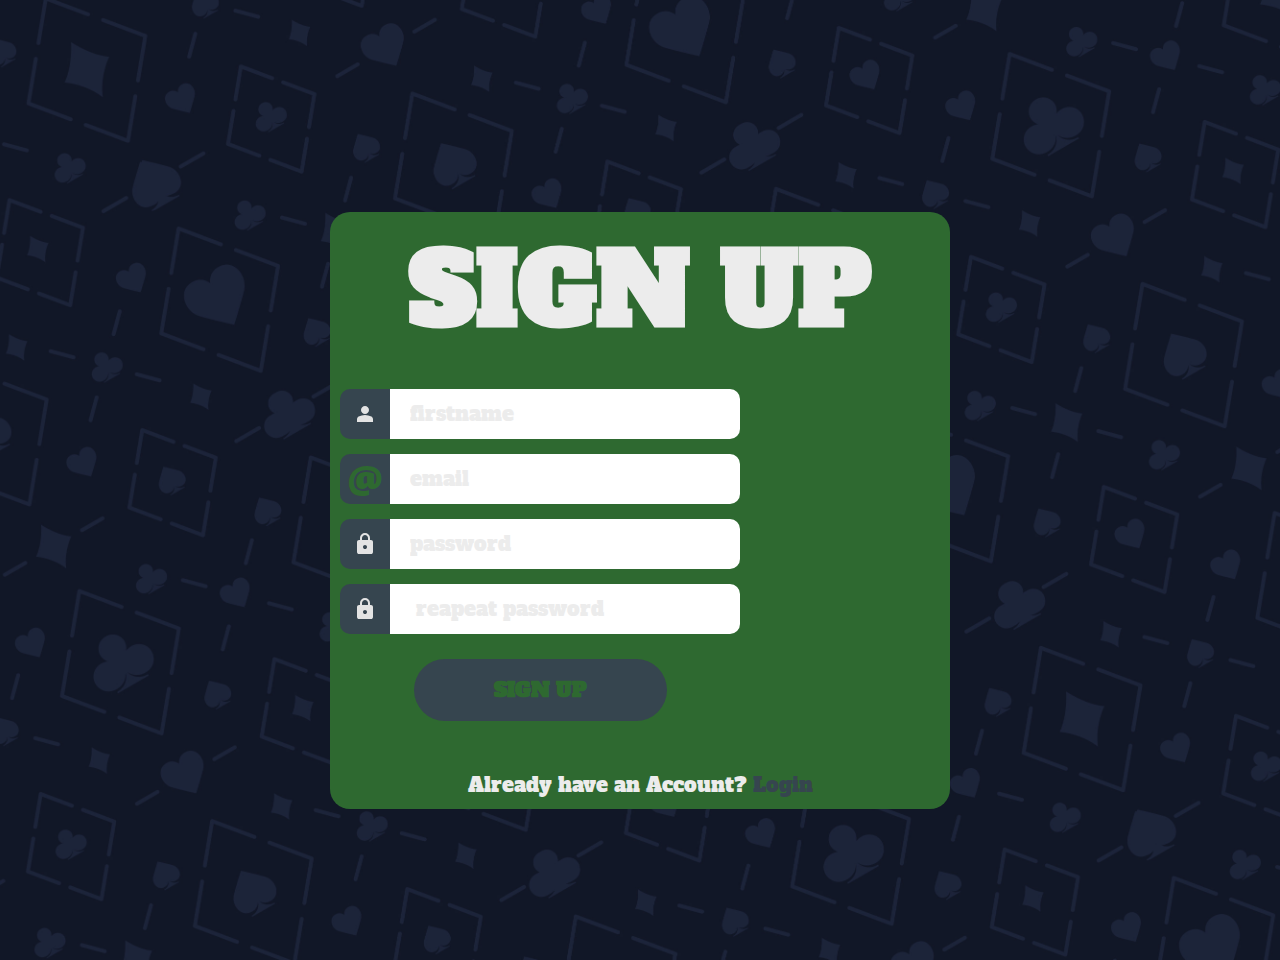
<file: solitare/singup/singup.html>
<!DOCTYPE html>
<html lang="eng">
    <head>
        <meta charset="UTF-8">
        <meta name="viewport" content="width=device-width, initial-scale=1.0">
        <title>Sign Up</title>
        <link rel="stylesheet" href="singup.css">
        <script type="text/javascript" src="singup.js" defer></script>

    </head>
    <body>
        <div class="wrapper">
            <h1>Sign Up</h1>
            <p id="error-message"></p>
            <form id="form">
                <div>
                    <label for="firstname-input">
                        <svg xmlns="http://www.w3.org/2000/svg" height="24px" viewBox="0 -960 960 960" width="24px" fill="#e3e3e3"><path d="M480-480q-66 0-113-47t-47-113q0-66 47-113t113-47q66 0 113 47t47 113q0 66-47 113t-113 47ZM160-160v-112q0-34 17.5-62.5T224-378q62-31 126-46.5T480-440q66 0 130 15.5T736-378q29 15 46.5 43.5T800-272v112H160Z"/></svg>  
                    </label>
                    <input type="text" name="firstname" id="firstname-input" placeholder="firstname">
                </div>
                <div>
                    <label for="email-input">
                        <span>@</span>
                    </label>
                    <input type="email" name="email" id="email-input" placeholder="email">
                </div>
                <div>
                    <label for="password-input">
                        <svg xmlns="http://www.w3.org/2000/svg" height="24px" viewBox="0 -960 960 960" width="24px" fill="#e3e3e3"><path d="M240-80q-33 0-56.5-23.5T160-160v-400q0-33 23.5-56.5T240-640h40v-80q0-83 58.5-141.5T480-920q83 0 141.5 58.5T680-720v80h40q33 0 56.5 23.5T800-560v400q0 33-23.5 56.5T720-80H240Zm240-200q33 0 56.5-23.5T560-360q0-33-23.5-56.5T480-440q-33 0-56.5 23.5T400-360q0 33 23.5 56.5T480-280ZM360-640h240v-80q0-50-35-85t-85-35q-50 0-85 35t-35 85v80Z"/></svg>
                    </label>
                    <input type="password" name="password" id="password-input" placeholder="password">
                </div>
                <div>
                    <label for="repeat-password-input">
                        <svg xmlns="http://www.w3.org/2000/svg" height="24px" viewBox="0 -960 960 960" width="24px" fill="#e3e3e3"><path d="M240-80q-33 0-56.5-23.5T160-160v-400q0-33 23.5-56.5T240-640h40v-80q0-83 58.5-141.5T480-920q83 0 141.5 58.5T680-720v80h40q33 0 56.5 23.5T800-560v400q0 33-23.5 56.5T720-80H240Zm240-200q33 0 56.5-23.5T560-360q0-33-23.5-56.5T480-440q-33 0-56.5 23.5T400-360q0 33 23.5 56.5T480-280ZM360-640h240v-80q0-50-35-85t-85-35q-50 0-85 35t-35 85v80Z"/></svg>
                    </label>
                    <input type="password" name="repeat-password" id="repeat-password-input" placeholder=" reapeat password">
                </div>
                <button type="submit">Sign Up</button>
            </form>
            <p>Already have an Account? <a href="../login/login.html">Login</a></p>
        </div>
    </body>
</html>
</file>
<file: solitare/index/index.css>
@import url('https://fonts.googleapis.com/css2?family=Alfa+Slab+One&family=Poppins:ital,wght@0,100;0,200;0,300;0,400;0,500;0,600;0,700;0,800;0,900;1,100;1,200;1,300;1,400;1,500;1,600;1,700;1,800;1,900&display=swap');
:root {
    --accent-color: #2e6930;
    --text-color: #36454F;
}
* {
    margin: 0;
    padding: 0;
    box-sizing: border-box;
}
html {
    font-size: 15pt;
}
body {
    font-family: 'Alfa Slab One', cursive;
    color: var(--text-color);
    background-image: url(bg.jpg);
    background-size: cover;
    background-position: center;
    background-repeat: no-repeat;
    overflow: hidden;

    display: flex;
    justify-content: center;
    align-items: center;
    min-height: 100vh;
    text-align: center;
    padding-top: 60px; /* Add if navbar is fixed, adjust as needed */
}
.wrapper {
    height: 100vh;
    padding: 10px;
    display: flex;
    flex-direction: column;
    align-items: center;
    justify-content: center;
    color: var(--text-color);
    padding: 2em;
}
.title {
    font-size: 35pt;
    color: #36454F;
}
form button {
    margin-top: 20px;
    border: none;
    border-radius: 1000px;
    padding: 1.25em 6em;
    background-color: var(--accent-color);
    color: var(--text-color);
    font: inherit;
    font-size: 1.8em;
    font-weight: 700;
    text-transform: uppercase;
    cursor: pointer;
    transition: 200ms ease-in-out;
    box-shadow: 0 8px 24px rgba(0, 0, 0, 0.2);
}
form button:hover,
form button:focus {
    background-color: var(--text-color);
    color:var(--text-color);
    outline: none;
}
.navbar {
    width: 100%;
    background: rgba(54, 69, 79, 0.95);
    display: flex;
    justify-content: center;
    gap: 2em;
    padding: 1em 0;
    position: fixed;
    top: 0;
    left: 0;
    z-index: 100;
}
.navbar a {
    color: #ececec;
    text-decoration: none;
    font-weight: bold;
    font-size: 1.1em;
    transition: color 0.2s;
}
.navbar a:hover {
    color: #f06272;
}
</file>
<file: HTML3/style.css>
@import url('https://fonts.googleapis.com/css2?family=Poppins:ital,wght@0,100;0,200;0,300;0,400;0,500;0,600;0,700;0,800;0,900;1,100;1,200;1,300;1,400;1,500;1,600;1,700;1,800;1,900&display=swap');
:root{
    --accent-color:#6d016d;
    --base-color:white;
    --text-color:black;
    --input-color:#ececec;
}
*{
    margin:0;
    padding:0;
}
html{
    font-family: Poppins;
    font-size:15pt;
    color:var(--text-color);
    text-align:center;
}
body{
    min-height:100vh;
    background-image: url(bg.jpg);
    background-size: cover;
    background-position: right center;
    overflow: hidden;
    background-repeat: no-repeat;
}
.wrapper{
    box-sizing: border-box;
    background-color: var(--base-color);
    height: 100vh;
    width: max(40%, 600px);
    padding:10px;
    border-radius: 20px 20px 20px 20px;
    display:flex;
    flex-direction:column;
    align-items:center;
    justify-content:center;
}
h1{
    font-size: 5rem;
    font-weight: 950;
    text-transform: uppercase;
}
form{
    widht:min(100%, 400px);
    margin-top: 30px;
    margin-bottom:50px;
    display:flex;
    flex-direction:column;
    align-items:center;
    gap: 15px;
}
form > div{
    width: 100%;
    display:flex;
    justify-content: center;
}
form label {
    flex-shrink: 0;
    height: 50px;
    width: 50px;
    background-color: var(--accent-color);
    fill: var(--base-color);
    color: var(--base-color);
    border-radius: 10px 0 0 10px;
    display: flex;
    justify-content: center;
    align-items: center;
    font-size: 1.5rem;
    font-weight: 500;
}
form input {
    box-sizing: border-box;
    flex-grow: 1;
    min-width: 0;
    height: 50px;
    padding: 1em;
    font: inherit;
    border-radius: 0 10px 10px 0;
    border: 2px solid var(--input-color);
    border-left:none;
    background-color: var(--input-color);
    transition: 150ms ease;
}
form input:hover {
    border-color: var(--accent-color);
}
form input:focus{
    outline:none;
    border-color: var(--text-color);
}
div:has(input:focus) > label{
    background-color: var(--text-color);
}
form input::placeholder{
    color: var(--text-color);
    opacity:1;  
}
form button{
    margin-top:10px;
    border:none;
    border-radius: 1000px;
    padding: .85em 4em;
    background-color: var(--accent-color);
    color:var(--base-color);
    font:inherit;
    font-weight:600;
    text-transform: uppercase;
    cursor:pointer;
    transition:150ms;
}
form button:hover{
    background-color: var(--text-color);
}
form button:focus{
    outline:none;
    background-color:var(--text-color);
}
a{
    text-decoration:none;
    color:var(--accent-color);  
}
a:hover{
    text-decoration:underline;
}
@media(max-widht: 1100px){
    .wrapper{
        width:min(600px, 100%);
        border-radius:0;
    }
}
form div.incorrect label{
    background-color:#f06272;
}
form div.incorrect input{
    border-color:#f06272;
}
#error-message{
    color:red;
}
</file>
<file: HTML3/index/index.css>
@import url('https://fonts.googleapis.com/css2?family=Poppins:ital,wght@0,100;0,200;0,300;0,400;0,500;0,600;0,700;0,800;0,900;1,100;1,200;1,300;1,400;1,500;1,600;1,700;1,800;1,900&display=swap');

:root{
    --accent-color:#6d016d;
    --base-color:white;
    --text-color:black;
    --input-color:#ececec;
}
*{
    margin:0;
    padding:0;
}
html{
    font-family: Poppins;
    font-size:15pt;
    color:var(--text-color);
    text-align:center;
}
body{
    min-height:100vh;
    background-image: url(bg.jpg);
    background-size: cover;
    background-position: center;
    overflow: hidden;
    background-repeat: no-repeat;
    justify-content: center;
    display: flex;
    align-items: center;
}
.wrapper{
    box-sizing: border-box;
    background-color: var(--base-color);
    height: 100vh;
    width: max(40%, 600px);
    padding:10px;
    border-radius: 20px;
    display:flex;
    flex-direction:column;
    align-items:center;
    justify-content:center;
}
h1{
    font-size: 5rem;
    font-weight: 950;
    text-transform: uppercase;
}
button{
    width: min(100%, 400px);
    margin-top: 30px;
    margin-bottom: 50px;
    padding: .85em 4em;
    border-radius: 1000px;
    background-color: var(--accent-color);
    color: var(--base-color);
    font: inherit;
    font-weight: 600;
    text-transform: uppercase;
    cursor: pointer;
    transition: 150ms;
    outline: none;  
    border: none; 
}
button:hover{
    background-color: var(--text-color);
}
button:focus {
    outline: none;
    box-shadow: none; 
}
a{
    text-decoration: none;
    color: var(--accent-color);
}
a:hover{
    text-decoration: underline;
}
@media(max-width: 1100px){
    .wrapper{
        width: min(600px, 100%);
        border-radius: 0;
    }
}
</file>
<file: HTML3/logare/login.css>
@import url('https://fonts.googleapis.com/css2?family=Poppins:ital,wght@0,100;0,200;0,300;0,400;0,500;0,600;0,700;0,800;0,900;1,100;1,200;1,300;1,400;1,500;1,600;1,700;1,800;1,900&display=swap');
:root{
    --accent-color:#6d016d;
    --base-color:white;
    --text-color:black;
    --input-color:#ececec;
}
*{
    margin:0;
    padding:0;
}
html{
    font-family: Poppins;
    font-size:15pt;
    color:var(--text-color);
    text-align:center;
}
body{
    min-height:100vh;
    background-image: url(bg.jpg);
    background-size: cover;
    background-position: right center;
    overflow: hidden;
    background-repeat: no-repeat;
}
.wrapper{
    box-sizing: border-box;
    background-color: var(--base-color);
    height: 100vh;
    width: max(40%, 600px);
    padding:10px;
    border-radius: 20px 20px 20px 20px;
    display:flex;
    flex-direction:column;
    align-items:center;
    justify-content:center;
}
h1{
    font-size: 5rem;
    font-weight: 950;
    text-transform: uppercase;
}
form{
    widht:min(100%, 400px);
    margin-top: 30px;
    margin-bottom:50px;
    display:flex;
    flex-direction:column;
    align-items:center;
    gap: 15px;
}
form > div{
    width: 100%;
    display:flex;
    justify-content: center;
}
form label {
    flex-shrink: 0;
    height: 50px;
    width: 50px;
    background-color: var(--accent-color);
    fill: var(--base-color);
    color: var(--base-color);
    border-radius: 10px 0 0 10px;
    display: flex;
    justify-content: center;
    align-items: center;
    font-size: 1.5rem;
    font-weight: 500;
}
form input {
    box-sizing: border-box;
    flex-grow: 1;
    min-width: 0;
    height: 50px;
    padding: 1em;
    font: inherit;
    border-radius: 0 10px 10px 0;
    border: 2px solid var(--input-color);
    border-left:none;
    background-color: var(--input-color);
    transition: 150ms ease;
}
form input:hover {
    border-color: var(--accent-color);
}
form input:focus{
    outline:none;
    border-color: var(--text-color);
}
div:has(input:focus) > label{
    background-color: var(--text-color);
}
form input::placeholder{
    color: var(--text-color);
    opacity:1;  
}
form button{
    margin-top:10px;
    border:none;
    border-radius: 1000px;
    padding: .85em 4em;
    background-color: var(--accent-color);
    color:var(--base-color);
    font:inherit;
    font-weight:600;
    text-transform: uppercase;
    cursor:pointer;
    transition:150ms;
}
form button:hover{
    background-color: var(--text-color);
}
form button:focus{
    outline:none;
    background-color:var(--text-color);
}
a{
    text-decoration:none;
    color:var(--accent-color);  
}
a:hover{
    text-decoration:underline;
}
@media(max-widht: 1100px){
    .wrapper{
        width:min(600px, 100%);
        border-radius:0;
    }
}
form div.incorrect label{
    background-color:#f06272;
}
form div.incorrect input{
    border-color:#f06272;
}
#error-message{
    color:red;
}
</file>
<file: HTML3/register/signup.css>
@import url('https://fonts.googleapis.com/css2?family=Poppins:ital,wght@0,100;0,200;0,300;0,400;0,500;0,600;0,700;0,800;0,900;1,100;1,200;1,300;1,400;1,500;1,600;1,700;1,800;1,900&display=swap');
:root{
    --accent-color:#6d016d;
    --base-color:white;
    --text-color:black;
    --input-color:#ececec;
}
*{
    margin:0;
    padding:0;
}
html{
    font-family: Poppins;
    font-size:15pt;
    color:var(--text-color);
    text-align:center;
}
body{
    min-height:100vh;
    background-image: url(bg.jpg);
    background-size: cover;
    background-position: right center;
    overflow: hidden;
    background-repeat: no-repeat;
}
.wrapper{
    box-sizing: border-box;
    background-color: var(--base-color);
    height: 100vh;
    width: max(40%, 600px);
    padding:10px;
    border-radius: 20px 20px 20px 20px;
    display:flex;
    flex-direction:column;
    align-items:center;
    justify-content:center;
}
h1{
    font-size: 5rem;
    font-weight: 950;
    text-transform: uppercase;
}
form{
    widht:min(100%, 400px);
    margin-top: 30px;
    margin-bottom:50px;
    display:flex;
    flex-direction:column;
    align-items:center;
    gap: 15px;
}
form > div{
    width: 100%;
    display:flex;
    justify-content: center;
}
form label {
    flex-shrink: 0;
    height: 50px;
    width: 50px;
    background-color: var(--accent-color);
    fill: var(--base-color);
    color: var(--base-color);
    border-radius: 10px 0 0 10px;
    display: flex;
    justify-content: center;
    align-items: center;
    font-size: 1.5rem;
    font-weight: 500;
}
form input {
    box-sizing: border-box;
    flex-grow: 1;
    min-width: 0;
    height: 50px;
    padding: 1em;
    font: inherit;
    border-radius: 0 10px 10px 0;
    border: 2px solid var(--input-color);
    border-left:none;
    background-color: var(--input-color);
    transition: 150ms ease;
}
form input:hover {
    border-color: var(--accent-color);
}
form input:focus{
    outline:none;
    border-color: var(--text-color);
}
div:has(input:focus) > label{
    background-color: var(--text-color);
}
form input::placeholder{
    color: var(--text-color);
    opacity:1;  
}
form button{
    margin-top:10px;
    border:none;
    border-radius: 1000px;
    padding: .85em 4em;
    background-color: var(--accent-color);
    color:var(--base-color);
    font:inherit;
    font-weight:600;
    text-transform: uppercase;
    cursor:pointer;
    transition:150ms;
}
form button:hover{
    background-color: var(--text-color);
}
form button:focus{
    outline:none;
    background-color:var(--text-color);
}
a{
    text-decoration:none;
    color:var(--accent-color);  
}
a:hover{
    text-decoration:underline;
}
@media(max-widht: 1100px){
    .wrapper{
        width:min(600px, 100%);
        border-radius:0;
    }
}
form div.incorrect label{
    background-color:#f06272;
}
form div.incorrect input{
    border-color:#f06272;
}
#error-message{
    color:red;
}
</file>
<file: solitare/game/solitare.css>
html, body {
    height: 100%;
    margin: 0;
    padding: 0;
}

body {
    font-family: sans-serif;
    background: url('bg.jpg') no-repeat center center fixed;
    background-size: cover;
    min-height: 100vh;
    padding-top: 60px;
}
.window {
    box-sizing: border-box;
    min-width: 340px;
    min-height: 500px;
    max-width: 95vw;
    max-height: 95vh;
    margin: auto;
    border-radius: 20px;
    box-shadow: 0 8px 32px rgba(0,0,0,0.25);
    display: flex;
    flex-direction: column;
    justify-content: flex-start;
    align-items: stretch;
    padding: 20px;
}
.head-window {
    color: white;
    padding: 10px;
    font-weight: bold;
    position: relative;
}
.actions {
    margin: 10px 0;
}
.new-game {
    padding: 8px 16px;
    font-size: 16px;
}
.solitaire {
    display: flex;
    gap: 20px;
    flex-wrap: wrap;
}
.deck, .finish-deck, .board-deck {
    display: flex;
    gap: 10px;
}
.card {
    width: 60px;
    height: 90px;
    border: 1px solid #000;
    border-radius: 6px;
    background: white;
    display: flex;
    justify-content: center;
    align-items: center;
}
.card img {
    width: 109%;
    height: auto;
    object-fit: contain;
}
.pile-slot {
    position: absolute;
    width: 60px;
    height: 90px;
    border: 2px dashed #444;
    border-radius: 8px;
    background: none;
    left: 0;
    top: 0;
    z-index: 0;
    pointer-events: none;
}
.pile {
    position: relative;
    display: inline-block;
    min-width: 60px;
    min-height: 90px;
    margin-right: 10px;
    vertical-align: top;
}

.pile .card {
    position: absolute;
    left: 0;
    transition: top 0.1s;
}
.pile .card:first-child {
    margin-top: 0;
}
.foundation {
    position: relative;
    display: inline-block;
    width: 60px;
    height: 90px;
    margin-right: 10px;
    vertical-align: top;
    background: none;
    border: 2px dashed #444;
    border-radius: 8px;
}

.foundation .card {
    position: absolute;
    left: 0;
    margin: 0;
}
#waste, #deckDeal {
    position: relative;
    min-width: 60px;
    min-height: 90px;
}
#waste .card,
#deckDeal .card {
    position: absolute;
    top: 0;
    left:0;
}
.deck {
    position: relative;
    display: inline-block;
    min-width: 120px;
    min-height: 90px;
    vertical-align: top;
}

.deck-deal, .deck-pile {
    position: relative;
    display: inline-block;
    width: 60px;
    height: 90px;
    vertical-align: top;
}
.deck-deal .card {
    position: absolute;
    top: 0;
}

.exit-game {
    position: absolute;
    top: 10px;
    right: 10px;
    background: transparent;
    border: none;
    color: var(--accent-color);
    font-size: 2rem;
    cursor: pointer;
    padding: 0 10px;
    line-height: 1;
    transition: color 0.2s;
    z-index: 10;
}
.exit-game:hover {
    color: #f06272;
}
.navbar {
    width: 100%;
    background: rgba(54, 69, 79, 0.95);
    display: flex;
    justify-content: center;
    gap: 2em;
    padding: 1em 0;
    position: fixed;
    top: 0;
    left: 0;
    z-index: 100;
}
.navbar a {
    color: #ececec;
    text-decoration: none;
    font-weight: bold;
    font-size: 1.1em;
    transition: color 0.2s;
}
.navbar a:hover {
    color: #f06272;
}
</file>
<file: solitare/login/login.css>
@import url('https://fonts.googleapis.com/css2?family=Alfa+Slab+One&family=Poppins:ital,wght@0,100;0,200;0,300;0,400;0,500;0,600;0,700;0,800;0,900;1,100;1,200;1,300;1,400;1,500;1,600;1,700;1,800;1,900&display=swap');
:root{
    --accent-color:#36454F;
    --base-color:#2e6930;
    --text-color:#ececec;
    --input-color:white;
}
*{
    margin:0;
    padding:0;
}
html{
    font-family: 'Alfa Slab One', cursive;
    font-size:15pt;
    color:var(--text-color);
    text-align:center;
}
body{
    min-height:100vh;
    background-image: url(bg.jpg);
    background-size: cover;
    background-position: right center;
    overflow: hidden;
    background-repeat: no-repeat;
    display: flex;
    align-items: center;
    justify-content: center;
    padding-top: 60px;
}
.wrapper{
    box-sizing: border-box;
    background: var(--base-color);
    height: auto;
    width: max(40%, 600px);
    padding:10px;
    border-radius: 20spx 20px 20px 20px;
    display:flex;
    flex-direction:column;
    align-items:center;
    justify-content:center;
}
h1{
    font-size: 5rem;
    font-weight: 950;
    text-transform: uppercase;
}
form{
    width:min(100%, 400px);
    margin-top: 30px;
    margin-bottom:50px;
    display:flex;
    flex-direction:column;
    align-items:center;
    gap: 15px;
}
form > div{
    width: 100%;
    display:flex;
    justify-content: center;
}
form label {
    flex-shrink: 0;
    height: 50px;
    width: 50px;
    background-color: var(--accent-color);
    fill: var(--base-color);
    color: var(--base-color);
    border-radius: 10px 0 0 10px;
    display: flex;
    justify-content: center;
    align-items: center;
    font-size: 1.5rem;
    font-weight: 500;
}
form input {
    box-sizing: border-box;
    flex-grow: 1;
    min-width: 0;
    height: 50px;
    padding: 1em;
    font: inherit;
    border-radius: 0 10px 10px 0;
    border: 2px solid var(--input-color);
    border-left:none;
    background-color: var(--input-color);
    transition: 150ms ease;
}
form input:hover {
    border-color: var(--accent-color);
}
form input:focus{
    outline:none;
    border-color: var(--text-color);
}
div:has(input:focus) > label{
    background-color: var(--text-color);
}
form input::placeholder{
    color: var(--text-color);
    opacity:1;  
}
form button{
    margin-top:10px;
    border:none;
    border-radius: 1000px;
    padding: .85em 4em;
    background-color: var(--accent-color);
    color:var(--base-color);
    font:inherit;
    font-weight:600;
    text-transform: uppercase;
    cursor:pointer;
    transition:150ms;
}
form button:hover{
    background-color: var(--text-color);
}
form button:focus{
    outline:none;
    background-color:var(--text-color);
}
a{
    text-decoration:none;
    color:var(--accent-color);  
}
a:hover{
    text-decoration:underline;
}
@media(max-width: 1100px){
    .wrapper{
        width:min(600px, 100%);
        border-radius:0;
    }
}
form div.incorrect label{
    background-color:#f06272;
}
form div.incorrect input{
    border-color:#f06272;
}
#error-message{
    color:red;
}
.navbar {
    width: 100%;
    background: rgba(54, 69, 79, 0.95);
    display: flex;
    justify-content: center;
    gap: 2em;
    padding: 1em 0;
    position: fixed;
    top: 0;
    left: 0;
    z-index: 100;
}
.navbar a {
    color: #ececec;
    text-decoration: none;
    font-weight: bold;
    font-size: 1.1em;
    transition: color 0.2s;
}
.navbar a:hover {
    color: #f06272;
}
</file>
<file: solitare/singup/singup.css>
@import url('https://fonts.googleapis.com/css2?family=Alfa+Slab+One&family=Poppins:ital,wght@0,100;0,200;0,300;0,400;0,500;0,600;0,700;0,800;0,900;1,100;1,200;1,300;1,400;1,500;1,600;1,700;1,800;1,900&display=swap');
:root{
    --accent-color:#36454F;
    --base-color:#2e6930;
    --text-color:#ececec;
    --input-color:white;
}
*{
    margin:0;
    padding:0;
}
html{
    font-family: 'Alfa Slab One', cursive;
    font-size:15pt;
    color:var(--text-color);
    text-align:center;
}
body{
    min-height:100vh;
    background-image: url(bg.jpg);
    background-size: cover;
    background-position: right center;
    overflow: hidden;
    background-repeat: no-repeat;
    display: flex;
    align-items: center;
    justify-content: center;
    padding-top: 60px;
}
.wrapper{
    height: auto;
    width: max(40%, 600px);
    padding:10px;
    border-radius: 20px 20px 20px 20px;
    align-items:center;
    justify-content:center;
    background: var(--base-color)
}
h1{
    font-size: 5rem;
    font-weight: 950;
    text-transform: uppercase;
}
form{
    width:min(100%, 400px);
    margin-top: 30px;
    margin-bottom:50px;
    display:flex;
    flex-direction:column;
    align-items:center;
    gap: 15px;
}
form > div{
    width: 100%;
    display:flex;
    justify-content: center;
}
form label {
    flex-shrink: 0;
    height: 50px;
    width: 50px;
    background-color: var(--accent-color);
    fill: var(--base-color);
    color: var(--base-color);
    border-radius: 10px 0 0 10px;
    display: flex;
    justify-content: center;
    align-items: center;
    font-size: 1.5rem;
    font-weight: 500;
}
form input {
    box-sizing: border-box;
    flex-grow: 1;
    min-width: 0;
    height: 50px;
    padding: 1em;
    font: inherit;
    border-radius: 0 10px 10px 0;
    border: 2px solid var(--input-color);
    border-left:none;
    background-color: var(--input-color);
    transition: 150ms ease;
}
form input:hover {
    border-color: var(--accent-color);
}
form input:focus{
    outline:none;
    border-color: var(--text-color);
}
div:has(input:focus) > label{
    background-color: var(--text-color);
}
form input::placeholder{
    color: var(--text-color);
    opacity:1;  
}
form button{
    margin-top:10px;
    border:none;
    border-radius: 1000px;
    padding: .85em 4em;
    background-color: var(--accent-color);
    color:var(--base-color);
    font:inherit;
    font-weight:600;
    text-transform: uppercase;
    cursor:pointer;
    transition:150ms;
}
form button:hover{
    background-color: var(--text-color);
}
form button:focus{
    outline:none;
    background-color:var(--text-color);
}
a{
    text-decoration:none;
    color:var(--accent-color);  
}
a:hover{
    text-decoration:underline;
}
@media(max-width: 1100px){
    .wrapper{
        width:min(600px, 100%);
        border-radius:0;
    }
}
form div.incorrect label{
    background-color:#f06272;
}
form div.incorrect input{
    border-color:#f06272;
}
#error-message{
    color:red;
}
.navbar {
    width: 100%;
    background: rgba(54, 69, 79, 0.95);
    display: flex;
    justify-content: center;
    gap: 2em;
    padding: 1em 0;
    position: fixed;
    top: 0;
    left: 0;
    z-index: 100;
}
.navbar a {
    color: #ececec;
    text-decoration: none;
    font-weight: bold;
    font-size: 1.1em;
    transition: color 0.2s;
}
.navbar a:hover {
    color: #f06272;
}
</file>
